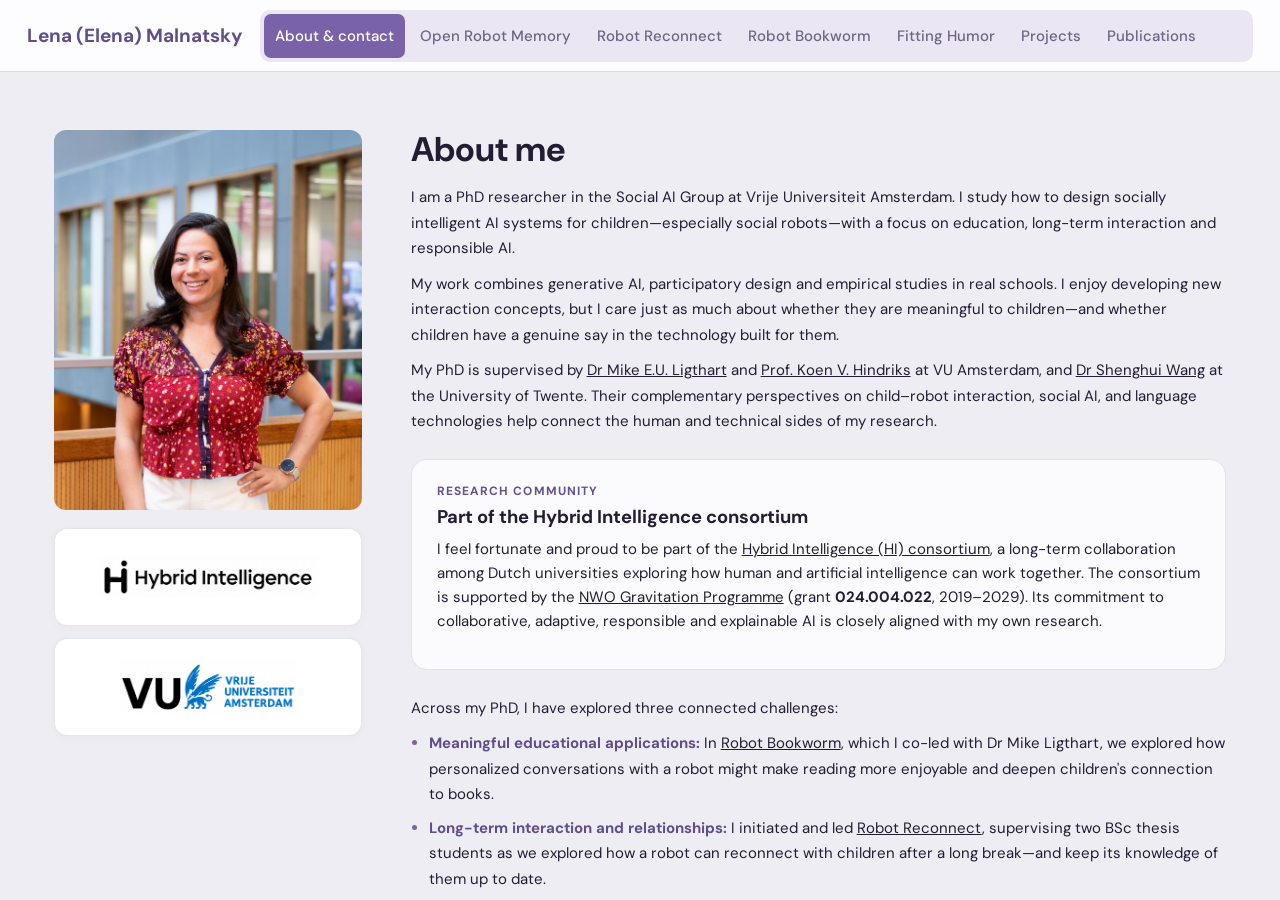
<file: index.html>
<!doctype html>
<html lang="en">
<head>
  <meta charset="utf-8">
  <meta name="viewport" content="width=device-width, initial-scale=1">
  <title>Lena (Elena) Malnatsky</title>
  <meta name="description" content="Elena Malnatsky, PhD candidate at Vrije Universiteit Amsterdam, researching memory in child-robot interaction.">
  <link rel="preconnect" href="https://fonts.googleapis.com">
  <link rel="preconnect" href="https://fonts.gstatic.com" crossorigin>
  <link href="https://fonts.googleapis.com/css2?family=DM+Sans:opsz,wght@9..40,400;9..40,500;9..40,700&display=swap" rel="stylesheet">
  <link rel="stylesheet" href="styles.css">
  <!-- Open Robot Memory: top-of-page image layout (scoped to this page). -->
  <style>
    #research .research {
      display: flex !important;
      flex-direction: column !important;
      align-items: stretch !important;
      width: min(100%, 1120px);
      max-width: 1120px;
      margin: 0 auto;
      gap: 24px;
    }
    #research .orm-introduction {
      width: min(100%, 850px);
    }
    /* Dated project update: visible at the very top of Open Robot Memory. */
    #research .orm-update {
      max-width: 850px;
      padding: 17px 21px;
      border-radius: 12px;
      border-left: 4px solid #5875c6;
      background: #eef3fb;
      color: #292b40;
      box-sizing: border-box;
    }
    #research .orm-update p { margin: 0; line-height: 1.55; }
    #research .orm-update__date {
      display: block;
      margin-bottom: 7px;
      color: #415b99;
      font-size: .8rem;
      font-weight: 700;
      letter-spacing: .02em;
    }
    #research .orm-introduction h2 { margin-bottom: 6px; }
    #research .orm-introduction p:last-child { margin-bottom: 0; }

    #research .orm-team-photo,
    #research .orm-photo-card {
      margin: 0;
      overflow: hidden;
      border-radius: 14px;
      border: 1px solid rgba(48, 43, 86, .10);
      background: rgba(255, 255, 255, .75);
    }
    #research .orm-team-photo[hidden] { display: none !important; }
    #research .orm-team-photo img {
      display: block;
      width: 100%;
      height: clamp(220px, 28vw, 360px);
      object-fit: cover;
      object-position: center;
    }
    #research .orm-team-photo figcaption,
    #research .orm-photo-card figcaption {
      font-size: .86rem;
      color: #56536c;
      padding: 12px 14px;
      line-height: 1.4;
    }
    #research .orm-team-photo figcaption {
      font-weight: 600;
    }
    /* Main team image on the left; three study images in a compact mosaic. */
    #research .orm-featured-gallery {
      display: grid;
      grid-template-columns: minmax(0, 1.3fr) minmax(0, 1fr);
      gap: 16px;
      width: 100%;
      align-items: stretch;
    }
    #research .orm-photo-card {
      display: flex;
      flex-direction: column;
      min-width: 0;
    }
    #research .orm-photo-card img {
      display: block;
      width: 100%;
      min-height: 0;
      object-fit: cover;
      object-position: center;
    }
    /* Keep the full team visible, including the tablet in the foreground. */
    #research .orm-photo-card--hero img {
      aspect-ratio: 4 / 3;
      object-fit: contain;
      background: #e7e3dc;
    }
    #research .orm-gallery-side {
      display: grid;
      grid-template-columns: repeat(2, minmax(0, 1fr));
      grid-template-rows: minmax(0, 1fr) minmax(0, 1fr);
      gap: 16px;
      min-width: 0;
      min-height: 0;
    }
    #research .orm-gallery-side .orm-photo-card:first-child {
      grid-column: 1 / -1;
    }
    #research .orm-gallery-side .orm-photo-card img {
      flex: 1 1 0;
      height: 0;
    }
    #research .orm-photo-card figcaption {
      flex: 0 0 auto;
    }
    #research .orm-more-photos {
      margin: 0;
      width: 100%;
    }
    #research .orm-more-photos summary {
      display: inline-flex;
      align-items: center;
      flex-wrap: wrap;
      gap: 12px;
      cursor: pointer;
      color: #3f66d7;
      font-size: .92rem;
      font-weight: 700;
      padding: 9px 0;
    }
    #research .orm-more-photos summary:hover { text-decoration: underline; }
    #research .orm-photo-count {
      font-size: .76rem;
      font-weight: 500;
      color: #67647b;
    }
    #research .orm-more-photos .gallery {
      display: block !important;
      position: static !important;
      width: min(100%, 780px);
      max-width: 100%;
      margin: 18px 0 0;
      align-self: flex-start;
      transform: none !important;
    }
    #research .orm-more-photos .gallery__main img {
      display: block;
      width: 100%;
      max-height: 470px;
      object-fit: contain;
    }
    #research .research__text {
      width: min(100%, 840px);
      max-width: 840px !important;
      align-self: flex-start !important;
      margin-top: 8px;
    }
    #research .research__text h3 { margin-top: 1.65em; }
    #research .credit {
      position: static !important;
      width: min(100%, 950px);
      max-width: 950px !important;
      align-self: flex-start !important;
    }
    @media (max-width: 760px) {
      #research .research { gap: 18px; }
      #research .orm-featured-gallery { grid-template-columns: 1fr; gap: 12px; }
      #research .orm-gallery-side { grid-template-columns: repeat(3, minmax(0, 1fr)); grid-template-rows: auto; gap: 10px; }
      #research .orm-gallery-side .orm-photo-card:first-child { grid-column: auto; }
      #research .orm-gallery-side .orm-photo-card img { height: auto; flex: none; aspect-ratio: 4 / 3; }
      #research .orm-gallery-side .orm-photo-card figcaption { padding: 8px; font-size: .74rem; }
      #research .orm-team-photo img { height: 230px; }
    }

    /* Robot Reconnect: two photos, no additional gallery. */
    #reconnect .reconnect-page {
      display: flex; flex-direction: column; gap: 24px;
      max-width: 1120px; margin: 0 auto;
    }
    #reconnect .reconnect-intro, #reconnect .reconnect-story {
      width: min(100%, 850px);
    }
    #reconnect .reconnect-intro h2 { margin-bottom: 8px; }
    #reconnect .reconnect-photo-grid {
      display: grid;
      grid-template-columns: repeat(2, minmax(0, 1fr));
      gap: 18px;
      align-items: stretch;
    }
    #reconnect .reconnect-photo {
      margin: 0;
      min-width: 0;
      overflow: hidden;
      border-radius: 15px;
      border: 1px solid rgba(48,43,86,.12);
      background: rgba(255,255,255,.86);
    }
    #reconnect .reconnect-photo__frame {
      display: flex;
      align-items: center;
      justify-content: center;
      aspect-ratio: 4 / 3;
      background: #eaeaf1;
      overflow: hidden;
    }
    #reconnect .reconnect-photo__frame img {
      width: 100%; height: 100%;
      display: block; object-fit: cover;
    }
    /* The study banner is much wider than the team portrait. Keep the full
       graphic visible, including its title and the letter/chat examples. */
    #reconnect .reconnect-photo--study .reconnect-photo__frame {
      background: #fff;
    }
    #reconnect .reconnect-photo--study .reconnect-photo__frame img {
      object-fit: contain !important;
      object-position: center center;
      max-width: 100%;
      max-height: 100%;
    }
    #reconnect .reconnect-photo__frame img[hidden] { display: none; }
    #reconnect .reconnect-photo__placeholder {
      padding: 20px;
      color: #77738c;
      text-align: center;
      font-size: .9rem;
    }
    #reconnect .reconnect-photo figcaption {
      padding: 11px 14px;
      font-size: .87rem;
      line-height: 1.45;
      color: #59556e;
    }
    #reconnect .reconnect-credits { max-width: 100%; width: 100%; }
    @media (max-width: 760px) {
      #reconnect .reconnect-photo-grid { grid-template-columns: 1fr; }
    }
    /* Make URLs such as #open_memory and #reconnect open their proper page. */
    body[data-selected-tab] main > section.page { display: none !important; }
    body[data-selected-tab="about"] main > #about,
    body[data-selected-tab="research"] main > #research,
    body[data-selected-tab="reconnect"] main > #reconnect,
    body[data-selected-tab="bookworm"] main > #bookworm,
    body[data-selected-tab="humor"] main > #humor,
    body[data-selected-tab="projects"] main > #projects,
    body[data-selected-tab="publications"] main > #publications {
      display: block !important; opacity: 1 !important;
      visibility: visible !important; pointer-events: auto !important;
      transform: none !important;
    }

    /* Separate project pages: Bookworm and Humor */
    #bookworm .feature-page, #humor .feature-page {
      display: flex; flex-direction: column; gap: 24px;
      max-width: 1120px; width: 100%; margin: 0 auto;
    }
    #bookworm .feature-intro, #humor .feature-intro,
    #bookworm .feature-story, #humor .feature-story {
      width: min(100%, 850px);
    }
    #bookworm .feature-intro h2, #humor .feature-intro h2 { margin-bottom: 8px; }
    #bookworm .feature-hero, #humor .feature-hero {
      margin: 0; padding: 16px; border-radius: 16px;
      background: rgba(255,255,255,.88); border: 1px solid rgba(48,43,86,.12);
      max-width: 940px; width: 100%; box-sizing: border-box;
    }
    #bookworm .feature-hero img, #humor .feature-hero img {
      display: block; width: 100%; height: auto;
      max-height: 580px; object-fit: contain;
      border-radius: 10px;
    }
    #bookworm .feature-hero figcaption, #humor .feature-hero figcaption {
      padding: 12px 2px 0; font-size: .88rem; color: #57536a;
    }
    #bookworm .feature-meta, #humor .feature-meta {
      display: flex; flex-wrap: wrap; gap: 10px; align-items: center;
    }
    #bookworm .feature-meta span, #humor .feature-meta span {
      display: inline-block; padding: 7px 12px; font-size: .82rem;
      border-radius: 999px; color: #39457f;
      background: rgba(72,104,205,.09);
    }
    #bookworm .feature-actions, #humor .feature-actions {
      display: flex; flex-wrap: wrap; gap: 12px;
    }
    /* Navigation fix: keep the entire area of every tab clickable.
       The old horizontally scrolling .tabs container clipped the hit area. */
    header.top {
      position: sticky !important;
      top: 0;
      z-index: 10000 !important;
      isolation: isolate;
      display: flex !important;
      flex-wrap: wrap !important;
      align-items: center !important;
      gap: 10px 16px;
      overflow: visible !important;
    }
    header.top > .name {
      position: relative;
      z-index: 1;
      flex: 0 0 auto;
    }
    header.top > nav.tabs {
      display: flex !important;
      flex: 1 1 650px;
      flex-wrap: wrap !important;
      align-items: center !important;
      justify-content: flex-start;
      gap: 6px;
      max-width: 100%;
      min-height: 44px;
      overflow: visible !important;
      position: relative;
      z-index: 2;
    }
    header.top > nav.tabs > button.tab {
      position: relative;
      z-index: 3;
      display: inline-flex !important;
      align-items: center;
      justify-content: center;
      flex: 0 0 auto;
      min-height: 44px;
      padding: 10px 13px;
      box-sizing: border-box;
      white-space: nowrap;
      cursor: pointer;
      pointer-events: auto !important;
    }
    @media (max-width: 840px) {
      header.top > nav.tabs {
        flex: 1 1 100%;
        justify-content: flex-start;
      }
    }

    /* Show the entire humor infographic in its carousel thumbnail. */
    #projects .project[data-project="humor"] .pic img {
      object-fit: contain !important;
      object-position: center !important;
      background: #eaf3fb;
    }

    /* Prevent project thumbnails from being cut off or overflowing. */
    #projects .project,
    #projects .project > .pic,
    #projects .project > div {
      min-width: 0;
    }
    #projects .project > .pic {
      box-sizing: border-box;
      overflow: hidden;
      display: flex;
      align-items: center;
      justify-content: center;
    }
    #projects .project > .pic > img {
      display: block;
      flex: 0 1 auto;
      width: 100% !important;
      height: 100% !important;
      max-width: 100% !important;
      max-height: 100% !important;
      object-fit: contain !important;
      object-position: center center !important;
    }
    /* Bookworm group photo is a supporting visual, not the main page content. */
    #bookworm .feature-page > .feature-hero {
      width: min(100%, 440px) !important;
      max-width: 440px !important;
      margin: 0 auto !important;
      padding: 10px;
      align-self: center;
    }
    #bookworm .feature-page > .feature-hero > img {
      max-height: 310px !important;
    }
    /* Bookworm: two compact photos side by side, both shown without cropping. */
    #bookworm .bookworm-photo-grid {
      display: grid;
      grid-template-columns: minmax(0, 1.2fr) minmax(0, .8fr);
      gap: 16px;
      width: min(100%, 860px);
      align-items: stretch;
      margin: 0;
    }
    #bookworm .bookworm-photo-grid > .feature-hero {
      min-width: 0;
      width: 100% !important;
      max-width: none !important;
      margin: 0 !important;
      padding: 12px;
      display: flex;
      flex-direction: column;
      align-items: center;
    }
    #bookworm .bookworm-photo-grid > .feature-hero > img {
      width: 100% !important;
      height: 330px !important;
      max-height: 330px !important;
      object-fit: contain !important;
      object-position: center;
    }
    #bookworm .bookworm-photo-grid .feature-hero figcaption {
      width: 100%;
      box-sizing: border-box;
    }
    @media (max-width: 650px) {
      #bookworm .bookworm-photo-grid {
        grid-template-columns: 1fr;
        max-width: 500px;
      }
      #bookworm .bookworm-photo-grid > .feature-hero > img {
        height: 300px !important;
        max-height: 300px !important;
      }
    }

    /* Also constrain images on the individual Bookworm/Humor pages. */
    #bookworm .feature-hero,
    #humor .feature-hero {
      min-width: 0;
      overflow: hidden;
    }
    #bookworm .feature-hero > img,
    #humor .feature-hero > img {
      display: block;
      width: 100% !important;
      max-width: 100% !important;
      height: auto !important;
      object-fit: contain !important;
    }

    /* About page: research affiliations and institutional logos */
    #about .affiliation {
      margin: 24px 0 26px;
      padding: 22px;
      border: 1px solid rgba(67, 84, 145, .14);
      border-radius: 16px;
      background: rgba(255, 255, 255, .72);
      box-sizing: border-box;
    }
    #about .affiliation__eyebrow {
      margin: 0 0 6px;
      color: #65518f;
      font-size: .75rem;
      letter-spacing: .09em;
      font-weight: 700;
      text-transform: uppercase;
    }
    #about .affiliation h3 { margin: 0 0 9px; font-size: 1.15rem; }
    #about .affiliation__text > p:last-child { margin-bottom: 14px; }
    /* Affiliation logos live under the portrait, not in the research text. */
    #about .about-left {
      display: flex;
      flex-direction: column;
      gap: 16px;
      min-width: 0;
      width: 100%;
      align-self: start;
    }
    #about .about-left > .pic {
      display: block;
      width: 100%;
      margin: 0;
      box-sizing: border-box;
      overflow: hidden;
    }
    #about .about-left > .pic img {
      display: block;
      width: 100%;
      height: 100%;
      object-fit: cover;
    }
    #about .about-logo-panel {
      display: flex;
      flex-direction: column;
      gap: 10px;
      padding: 16px;
      background: rgba(255,255,255,.75);
      border: 1px solid rgba(67,84,145,.13);
      border-radius: 16px;
      box-sizing: border-box;
      min-width: 0;
    }
    #about .about-logo-panel__label {
      font-size: .74rem;
      letter-spacing: .07em;
      text-transform: uppercase;
      font-weight: 700;
      color: #66578a;
      margin: 0 0 2px;
    }
    #about .about-logo-stack {
      display: flex;
      flex-direction: column;
      gap: 10px;
      min-width: 0;
    }
    #about .about-logo {
      display: flex;
      justify-content: center;
      align-items: center;
      flex-direction: column;
      gap: 7px;
      background: #fff;
      border: 1px solid rgba(67,84,145,.11);
      border-radius: 11px;
      padding: 12px 14px;
      text-decoration: none;
      box-sizing: border-box;
      min-width: 0;
    }
    #about .about-logo:hover { border-color: #7a66aa; }
    #about .about-logo img {
      display: block;
      width: 100%;
      max-width: 300px;
      height: auto;
      max-height: 68px;
      object-fit: contain;
    }
    #about .about-logo span {
      color: #68647a;
      font-size: .73rem;
      line-height: 1.25;
      text-align: center;
    }
    @media (max-width: 520px) {
      #about .affiliation { padding: 16px; }
      #about .about-logo-panel { padding: 12px; }
    }

    /* Visual polish — November 2026: balanced desktop layout and readable project navigation */
    header.top {
      padding: 10px clamp(16px, 2.1vw, 34px) !important;
      column-gap: clamp(12px, 1.4vw, 24px) !important;
      box-sizing: border-box;
      width: 100%;
    }
    header.top > .name { white-space: nowrap; margin: 0 !important; }
    header.top > nav.tabs {
      justify-content: flex-start !important;
      flex: 1 1 auto !important;
      min-width: 0;
      gap: 4px !important;
      padding: 4px !important;
      box-sizing: border-box;
    }
    header.top > nav.tabs > button.tab { padding: 10px 11px; min-height: 44px; }

    /* Centre the actual biography in the viewport instead of leaving an empty right side. */
    #about > .two-col {
      display: grid !important;
      grid-template-columns: minmax(270px, 308px) minmax(0, 1fr) !important;
      gap: clamp(28px, 3.8vw, 58px) !important;
      width: min(calc(100% - 44px), 1190px) !important;
      max-width: 1190px !important;
      margin: 26px auto 80px !important;
      align-items: start;
      box-sizing: border-box;
    }
    #about > .two-col > .about-left { width: 100%; }
    #about > .two-col > div:last-child { min-width: 0; width: 100%; max-width: 826px; }
    #about .about-text { max-width: none !important; width: 100%; }
    #about .about-text > p, #about .about-text > ul { line-height: 1.7; }
    #about .affiliation {
      width: 100%; max-width: none;
      margin: 24px 0 26px;
      padding: 22px 25px;
      background: rgba(255,255,255,.76);
    }
    #about .about-logo-panel { padding: 13px; gap: 10px; }
    #about .about-logo-stack { gap: 8px; }
    #about .about-logo { padding: 10px 13px; gap: 2px; }
    #about .about-logo img { max-height: 62px; }
    #about .about-logo span { font-size: .72rem; }

    /* Reconnect: the wide study infographic must follow its own natural ratio.
       Don't force it into the portrait-like 4:3 photo frame. */
    /* A smaller team portrait supports the much wider research graphic. */
    #reconnect .reconnect-photo-grid {
      grid-template-columns: minmax(0,.68fr) minmax(0,1.72fr) !important;
      align-items: start !important;
      gap: 18px;
    }
    #reconnect .reconnect-photo { align-self: start; height: auto !important; }
    #reconnect .reconnect-photo--study .reconnect-photo__frame {
      display: block !important;
      aspect-ratio: auto !important;
      height: auto !important;
      min-height: 0 !important;
      overflow: hidden;
      background: transparent !important;
    }
    #reconnect .reconnect-photo--study .reconnect-photo__frame img {
      width: 100% !important;
      height: auto !important;
      max-height: none !important;
      aspect-ratio: auto !important;
      object-fit: contain !important;
      display: block;
    }

    /* Publications tell the research story through short, linked descriptions. */
    #publications .wide { max-width: 1160px; margin-left: auto; margin-right: auto; }
    #publications .pubs { padding: 0; list-style: none; }
    #publications .pubs > li {
      display: grid;
      grid-template-columns: minmax(0,1fr) auto;
      gap: 18px 24px;
      align-items: center;
      margin-bottom: 14px;
      padding: 22px 24px;
      background: rgba(255,255,255,.8);
      border: 1px solid rgba(76,67,124,.12);
      border-radius: 15px;
      box-shadow: 0 4px 14px rgba(45,39,81,.035);
    }
    #publications .pubs > li > div:first-child { min-width: 0; }
    #publications .pub-explain {
      margin: 0 0 10px;
      font-size: 1rem;
      line-height: 1.55;
      color: #413b57;
    }
    #publications .pubs .pub-title {
      margin: 0 0 6px;
      font-size: 1.03rem;
      font-weight: 700;
      line-height: 1.35;
      color: #29233e;
    }
    #publications .pubs .muted { margin: 0; font-size: .84rem; line-height: 1.45; }
    #publications .pubs .pub-btns { display: flex; flex-wrap: wrap; gap: 7px; align-items: center; }
    #publications .pub-intro { color: #625b79; margin: 0 0 24px; max-width: 750px; line-height: 1.6; }

    @media (max-width: 1170px) {
      header.top > nav.tabs { flex: 1 1 100% !important; }
      header.top { gap: 4px 10px !important; }
    }
    @media (max-width: 800px) {
      #about > .two-col {
        grid-template-columns: 1fr !important;
        width: min(calc(100% - 30px), 700px) !important;
        gap: 26px !important;
      }
      #about .about-left { max-width: 470px; }
      #about .about-logo-stack { flex-direction: row; }
      #about .about-logo { flex: 1 1 50%; }
      #reconnect .reconnect-photo-grid { grid-template-columns: 1fr !important; }
      #publications .pubs > li { grid-template-columns: 1fr; padding: 18px; }
    }
    @media (max-width: 500px) {
      #about .about-logo-stack { flex-direction: column; }
      #publications .pubs .pub-btns { justify-content: flex-start; }
      header.top > nav.tabs > button.tab { padding: 10px 9px; }
    }

    /* Affiliation logos: two equally sized, separate light cards below the portrait.
       Keep their backgrounds bright and let the original JPEGs sit on white. */
    #about .about-left > .about-logo-stack {
      display: flex;
      flex-direction: column;
      align-items: stretch;
      width: 100%;
      gap: 12px;
      margin: 2px 0 0;
      padding: 0;
      background: transparent;
      border: none;
    }
    #about .about-logo-stack > .about-logo {
      display: flex;
      align-items: center;
      justify-content: center;
      width: 100%;
      height: 98px;
      flex: 0 0 98px;
      box-sizing: border-box;
      margin: 0;
      padding: 14px 19px !important;
      border: 1px solid rgba(67, 84, 145, .15) !important;
      border-radius: 13px;
      background: #fff !important;
      box-shadow: 0 2px 8px rgba(45, 39, 81, .035);
      line-height: normal;
      transition: border-color .15s ease, box-shadow .15s ease;
    }
    #about .about-logo-stack > .about-logo img {
      display: block;
      width: 100%;
      height: 68px;
      max-width: 255px;
      max-height: 68px;
      object-fit: contain;
      object-position: center;
      mix-blend-mode: normal;
    }
    #about .about-logo-stack > .about-logo:hover,
    #about .about-logo-stack > .about-logo:focus-visible {
      border-color: rgba(111, 87, 169, .55) !important;
      box-shadow: 0 4px 12px rgba(45, 39, 81, .075);
    }
    @media (max-width: 800px) {
      #about .about-left > .about-logo-stack {
        flex-direction: row;
        gap: 12px;
      }
      #about .about-logo-stack > .about-logo {
        width: auto;
        flex: 1 1 0;
        min-width: 0;
      }
    }
    @media (max-width: 450px) {
      #about .about-left > .about-logo-stack { flex-direction: column; }
      #about .about-logo-stack > .about-logo {
        width: 100%;
        flex: 0 0 98px;
      }
    }
  </style>
</head>
<body>

  <header class="top">
    <button class="name" data-tab="about">Lena (Elena) Malnatsky</button>
    <nav class="tabs" aria-label="Sections">
      <button class="tab" data-tab="about">About &amp; contact</button>
      <button class="tab" data-tab="research">Open Robot Memory</button>
      <button class="tab" data-tab="reconnect">Robot Reconnect</button>
      <button class="tab" data-tab="bookworm">Robot Bookworm</button>
      <button class="tab" data-tab="humor">Fitting Humor</button>
      <button class="tab" data-tab="projects">Projects</button>
      <button class="tab" data-tab="publications">Publications</button>
    </nav>
  </header>

  <main>

    <!-- ABOUT -->
    <section class="page" id="about">
      <div class="two-col">
        <div class="about-left">
        <figure class="pic pic--tall" data-label="pics/web/about.jpg">
          <img src="pics/web/about.jpg" alt="Elena with a social robot" onerror="this.remove()">
        </figure>
          <div class="about-logo-stack" aria-label="Research affiliations">
            <a class="about-logo" href="https://www.hybrid-intelligence-centre.nl/" target="_blank" rel="noopener noreferrer" aria-label="Visit the Hybrid Intelligence Centre">
              <img src="pics/web/hi-logo.jpg" alt="Hybrid Intelligence Centre logo" loading="lazy">
            </a>
            <a class="about-logo" href="https://vu.nl/en" target="_blank" rel="noopener noreferrer" aria-label="Visit Vrije Universiteit Amsterdam">
              <img src="pics/web/vu-logo.jpg" alt="Vrije Universiteit Amsterdam logo" loading="lazy">
            </a>
          </div>
        </div>
        <div>
          <h2>About me</h2>
          <div class="about-text">
            <p>
              I am a PhD researcher in the Social AI Group at Vrije Universiteit Amsterdam.
              I study how to design socially intelligent AI systems for children—especially
              social robots—with a focus on education, long-term interaction and responsible AI.
            </p>
            <p>
              My work combines generative AI, participatory design and empirical studies in
              real schools. I enjoy developing new interaction concepts, but I care just as much
              about whether they are meaningful to children—and whether children have a genuine
              say in the technology built for them.
            </p>
            <p>
              My PhD is supervised by
              <a href="https://research.vu.nl/en/persons/mike-ligthart/" target="_blank" rel="noopener noreferrer">Dr Mike E.U. Ligthart</a>
              and <a href="https://research.vu.nl/en/persons/koen-hindriks/" target="_blank" rel="noopener noreferrer">Prof. Koen V. Hindriks</a>
              at VU Amsterdam, and
              <a href="https://people.utwente.nl/shenghui.wang" target="_blank" rel="noopener noreferrer">Dr Shenghui Wang</a>
              at the University of Twente. Their complementary perspectives on child–robot
              interaction, social AI, and language technologies help connect the human and
              technical sides of my research.
            </p>
            <div class="affiliation" aria-label="Research affiliations">
              <div class="affiliation__text">
                <p class="affiliation__eyebrow">Research community</p>
                <h3>Part of the Hybrid Intelligence consortium</h3>
                <p>
                  I feel fortunate and proud to be part of the
                  <a href="https://www.hybrid-intelligence-centre.nl/" target="_blank" rel="noopener noreferrer">Hybrid Intelligence (HI) consortium</a>,
                  a long-term collaboration among Dutch universities exploring
                  how human and artificial intelligence can work together.
                  The consortium is supported by the
                  <a href="https://vu.nl/en/research/gravitation-project-hybrid-intelligence" target="_blank" rel="noopener noreferrer">NWO Gravitation Programme</a>
                  (grant <strong>024.004.022</strong>, 2019–2029).
                  Its commitment to collaborative, adaptive, responsible and
                  explainable AI is closely aligned with my own research.
                </p>
              </div>

            </div>
            <p>Across my PhD, I have explored three connected challenges:</p>
            <ul class="about-list">
              <li>
                <b>Meaningful educational applications:</b> In <a href="#bookworm">Robot Bookworm</a>,
                which I co-led with Dr Mike Ligthart, we explored how personalized conversations
                with a robot might make reading more enjoyable and deepen children's connection to books.
              </li>
              <li>
                <b>Long-term interaction and relationships:</b> I initiated and led
                <a href="#reconnect">Robot Reconnect</a>, supervising two BSc thesis students
                as we explored how a robot can reconnect with children after a long break—and
                keep its knowledge of them up to date.
              </li>
              <li>
                <b>Responsible and child-centred AI:</b> In <a href="#open_memory">Open Robot Memory</a>,
                a project I initiated and led, we designed ways for children to inspect, question
                and change what a robot remembers about them.
              </li>
            </ul>
            <p>
              These projects share a common ambition: to move beyond AI systems that merely
              adapt to children, towards systems children can understand, challenge and actively shape.
            </p>
          </div>
          <div class="about-contact">
            <p class="about-contact__label">Contact</p>
            <div class="about-contact__row">
              <span class="about-contact__type">Work</span>
              <a class="about-contact__email" href="mailto:e.malnatsky@vu.nl">e.malnatsky@vu.nl</a>
              <button class="btn btn--light btn--sm copy-email" data-email="e.malnatsky@vu.nl">Copy</button>
            </div>
            <div class="about-contact__row">
              <span class="about-contact__type">Personal</span>
              <a class="about-contact__email" href="mailto:l.malnatsky@gmail.com">l.malnatsky@gmail.com</a>
              <button class="btn btn--light btn--sm copy-email" data-email="l.malnatsky@gmail.com">Copy</button>
            </div>
            <ul class="about-contact__links">
              <li><a href="https://research.vu.nl/en/persons/elena-malnatsky/" target="_blank" rel="noopener">VU research profile</a></li>
              <li><a href="https://orcid.org/0009-0008-4822-2944" target="_blank" rel="noopener">ORCID</a></li>
              <li><a href="https://www.linkedin.com/search/results/people/?keywords=Lena%20(Elena)%20Malnatsky" target="_blank" rel="noopener">LinkedIn</a></li>
            </ul>
          </div>
        </div>
      </div>
    </section>

    <!-- CURRENT RESEARCH -->
    <section class="page" id="research">
      <div class="research">

        <!-- Temporarily hidden at Julianna's request; uncomment to restore.
        <aside class="orm-update" aria-label="Project news, 20 November 2026">
          <span class="orm-update__date">UPDATE · 20 NOVEMBER 2026</span>
          <p>We are very proud that <strong>Julianna Cisewska has won the Faculty Master’s Thesis Award at Vrije Universiteit Amsterdam</strong> for her MSc thesis developed as part of <em>Open Robot Memory</em>. Congratulations, Julianna - a wonderful recognition of your excellent work and contribution to the project!</p>
        </aside>
        -->

        <!-- Introduction, before the photography -->
        <div class="orm-introduction">
<h2>Open Robot Memory <span class="h2-sub">formerly Open-Minded Robots</span></h2>
<p><em>Giving children insight into and influence over what social robots remember about them.</em></p>
<p>
            Social robots that personalize their conversations remember information about the
            children they interact with. But children rarely get to see what these robots
            remember, let alone correct it.
          </p>
<p>
            Drawing on my experiences from previous studies with children in schools, I began
            to question this one-sided approach to personalization.
            <strong>Could we design child-facing AI systems that are more transparent and give
            children meaningful influence over what these systems remember about them?</strong>
</p>
          <p>This question became the starting point for <em>Open Robot Memory</em>.</p>
        </div>

        <!-- Four photos visible immediately: large team portrait + three smaller highlights. -->
        <div class="orm-featured-gallery" aria-label="Project highlights">
          <figure class="orm-photo-card orm-photo-card--hero">
            <img src="pics/web/OpenMemoryTeam.png" alt="The Open Robot Memory team with Leo and the Memory Book" loading="eager">
            <figcaption>The Open Robot Memory team</figcaption>
          </figure>
          <div class="orm-gallery-side">
            <figure class="orm-photo-card">
              <img src="pics/web/study-girl.jpg" alt="A child speaking with Leo during the robot memory study" loading="eager">
              <figcaption>One-on-one conversations with Leo</figcaption>
            </figure>
            <figure class="orm-photo-card">
              <img src="pics/web/study-tablet.jpg" alt="A child using the Memory Book tablet alongside Leo" loading="eager">
              <figcaption>Checking memories in the Memory Book</figcaption>
            </figure>
            <figure class="orm-photo-card">
              <img src="pics/web/codesign-session.jpg" alt="Children exploring robot memory in a co-design activity" loading="eager">
              <figcaption>Designing together with children</figcaption>
            </figure>
          </div>
        </div>

        <!-- The rest stay collapsed until a visitor chooses to browse. -->
        <details class="orm-more-photos">
          <summary>Explore the full photo gallery <span class="orm-photo-count">7 photos</span></summary>
<div class="gallery">
<figure class="gallery__main">
<img alt="The Open Robot Memory team with Leo and the Memory Book" id="gallery-img" src="pics/web/OpenMemoryTeam.png"/>
</figure>
<div class="gallery__bar">
<button aria-label="Previous photo" class="btn btn--light btn--sm" id="gallery-prev">←</button>
<p class="gallery__caption" id="gallery-caption"></p>
<button aria-label="Next photo" class="btn btn--light btn--sm" id="gallery-next">→</button>
</div>
<div class="gallery__thumbs">
<button class="thumb is-on" data-caption="The Open Robot Memory team with Leo and the Memory Book" data-src="pics/web/OpenMemoryTeam.png"><img alt="Open Robot Memory team photo" src="pics/web/OpenMemoryTeam.png"/></button>
<button class="thumb" data-caption="A child talking with the robot during the study" data-src="pics/web/study-girl.jpg"><img alt="Child talking with the robot" src="pics/web/study-girl.jpg"/></button>
<button class="thumb" data-caption="Looking through the Memory Book on a tablet next to the robot" data-src="pics/web/study-tablet.jpg"><img alt="Child using the Memory Book tablet" src="pics/web/study-tablet.jpg"/></button>
<button class="thumb" data-caption="Co-design session: children drawing what the robot's memory could look like" data-src="pics/web/codesign-session.jpg"><img alt="Children in a co-design session" src="pics/web/codesign-session.jpg"/></button>
<button class="thumb" data-caption="The co-designed Memory Book" data-src="pics/web/memorybook-cover.jpg"><img alt="Memory Book cover" src="pics/web/memorybook-cover.jpg"/></button>
<button class="thumb" data-caption="Memory Book chapters: hobbies, sport, music, books, friends, animals, food, school and dreams" data-src="pics/web/memorybook-chapters.jpg"><img alt="Memory Book table of contents" src="pics/web/memorybook-chapters.jpg"/></button>
<button class="thumb" data-caption="A chapter showing what the robot remembers about a child" data-src="pics/web/memorybook-page.jpg"><img alt="Memory Book chapter page" src="pics/web/memorybook-page.jpg"/></button>
</div>
</div>
        </details>

        <!-- Research story -->
        <div class="research__text">

<h3>From research idea to working system</h3>
<p>
            Over the past year, together with a wonderful team of BSc and MSc thesis students,
            we developed and evaluated this idea in Dutch primary schools. These schools have
            been valued research partners for several years, welcoming me back for new studies
            with our social robot, Leo. Some participating children had interacted with Leo
            before, while others were meeting him for the first time.
          </p>
<p>
            Bringing this system to life was a real team effort. Following a
            <strong>child-centred, participatory design approach</strong>, we began by exploring
            children's understanding of what it means for a robot to remember things about them.
            Through co-design activities, children shared how they imagined a robot's memory,
            what they thought it should remember, and how they would like to interact with it.
          </p>
<p>
            We translated these ideas into a system that allowed children to inspect,
            question, and correct the robot's memory through natural conversation, using
            their own words.
          </p>
<h3>Putting the design to the test</h3>
<p>
            We evaluated our design in a study with <strong>71 children aged 10–12 from three
            classes at two Dutch primary schools</strong>. During one-on-one conversations with
            Leo about school life, personal interests, and future aspirations, children could
            ask what the robot remembered about them and correct that information in their own words.
          </p>
<p>
            Some children also had access to the <strong>Memory Book</strong>, a tablet-based
            interface implemented by Julianna, allowing them to inspect the robot's memory
            and check whether their corrections had been registered.
          </p>
<p>
            To explore how children respond when a robot gets something wrong, we deliberately
            introduced a few wrong claims into the conversations. We investigated when and how
            children challenged these mistakes, whether the robot successfully incorporated
            their corrections, and how making its memory visible influenced children's
            understanding and sense of agency.
          </p>
<p>
            Along the way, we also discovered that broccoli wasn't anyone's favourite food,
            and becoming a school principal wasn't a particularly popular career ambition either. :)
          </p>
<div class="card">
<p class="small-title">What we investigated</p>
<ul class="list">
<li>How do children understand what a robot remembers about them?</li>
<li>How do they respond when the robot gets something wrong?</li>
<li>When children try to correct its memory, does the robot successfully register those corrections?</li>
<li>How does making robot memory visible influence children's understanding and sense of agency?</li>
</ul>
</div>
<h3>Looking ahead</h3>
<p>
            Ultimately, this project explores how we can move beyond AI systems that simply
            remember information about children, towards <strong>systems whose memories children
            can understand, question, and actively shape</strong>.
          </p>
<p>
            I am very proud of Julianna, Eunike, Sherissa, and Sander, each of whom developed
            an excellent thesis as part of this project. I am also very proud that
            <em>Open Robot Memory</em> is my first largely independent scientific initiative
            and research project. We are currently working on publishing the results of our research.
          </p>
        </div>

        <!-- Research team and attribution -->
<div class="credit">
<h3>Project team and contributions</h3>
<p>
            This project was a collaborative effort. The whole team helped conduct the co-design
            activities and evaluation studies, participated in developing and testing the system,
            and carried out their own analyses.
          </p>
<ul class="team">
<li>
<b>Lena (Elena) Malnatsky</b>
<span class="team__prog">(Project initiator and scientific lead)</span>:
              Conceived and led the project, developed its scientific vision and research
              questions, designed the co-design activities and experimental study, developed
              the overall system and interaction concepts, coordinated school partnerships
              and research activities, and supervised the student researchers.
            </li>
<li>
<b>Julianna Cisewska</b>
<span class="team__prog">(MSc student researcher)</span>:
              Developed and implemented the Memory Book tablet interface, using co-design
              insights. Contributed to conducting and analysing the co-design activities,
              integrated the interface with the robot's memory system, took a leading role
              in implementing the robot interactions, and supported the wider team with
              coordination and practical tasks throughout the project.
            </li>
<li>
<b>Eunike Kristiani</b>
<span class="team__prog">(MSc student researcher)</span>:
              Designed and implemented the memory ontology, knowledge graph, database backend,
              and APIs supporting the robot's memory system, and contributed to preparing the
              personalized data used during interactions.
            </li>
<li>
<b>Sander Bindels</b>
<span class="team__prog">(Student researcher)</span>:
              Contributed to the development and implementation of the robot's conversational
              interactions, system integration, testing, and execution of the user study.
            </li>
<li>
<b>Sherissa Geldof</b>
<span class="team__prog">(BSc student researcher)</span>:
              Contributed to the co-design activities, interaction development and testing,
              study execution, child interviews, data annotation, and analysis of children's
              experiences and agency over robot memory.
            </li>
</ul>
<p class="small-title">My thesis advisors</p>
<p>
            Dr Mike E.U. Ligthart, Prof. Koen Hindriks, and Dr Shenghui Wang provided
            scientific advice, feedback, and support throughout the research.
          </p>
</div>

      </div>
    </section>


    <!-- ROBOT RECONNECT: a directly shareable project page -->
    <section class="page" id="reconnect">
      <div class="reconnect-page">
        <div class="reconnect-intro">
          <h2>Robot Reconnect <span class="h2-sub">Keeping child–robot relationships alive over time</span></h2>
          <p><em>How can a social robot reconnect with children after a long break — without the physical robot being there?</em></p>
          <p>
            A personalized robot may remember a child from one interaction to the next, but
            what happens when a year passes? Children's interests change, some things are
            forgotten, and the relationship itself may need renewing. Following our
            <em>Robot Bookworm</em> study, I wanted to explore how we could sustain both
            the social connection and the robot's knowledge of the child over time.
          </p>
          <p>
            Together with a team of BSc students, we designed a practical way for children
            to reconnect with Leo <strong>without bringing the physical robot back into the classroom</strong>.
          </p>
        </div>

        <!-- Add these two photos to pics/web/ when ready. -->
        <div class="reconnect-photo-grid" aria-label="Robot Reconnect photos">
          <figure class="reconnect-photo">
            <div class="reconnect-photo__frame">
              <img src="pics/web/reconnect-team.jpg"
                   alt="The Robot Reconnect project team"
                   loading="eager"
                   onerror="this.hidden=true;this.nextElementSibling.hidden=false">
              <span class="reconnect-photo__placeholder" hidden>Team photo — reconnect-team.jpg</span>
            </div>
            <figcaption>Our Robot Reconnect research team</figcaption>
          </figure>
          <figure class="reconnect-photo reconnect-photo--study">
            <div class="reconnect-photo__frame">
              <img src="pics/web/reconnect-study.jpg"
                   alt="Robot Reconnect study: reconnecting with Leo through personalized letters and web chat"
                   loading="eager"
                   onerror="this.hidden=true;this.nextElementSibling.hidden=false">
              <span class="reconnect-photo__placeholder" hidden>Study image — reconnect-study.jpg</span>
            </div>
            <figcaption>Reconnecting with Leo through a personalized letter and web chat</figcaption>
          </figure>
        </div>

        <div class="reconnect-story">
          <h3>A year later, Leo says hello again</h3>
          <p>
            <strong>51 children</strong> who had previously met Leo in the Robot Bookworm study
            took part in this follow-up. Each child experienced two personalized forms of
            reconnection: a paper letter written in Leo's voice and a web-based chat with him.
            Both drew on what Leo had learned about the child's interests and preferences
            during the earlier study.
          </p>
          <p>
            The interactions were designed to make children feel remembered while also
            giving them opportunities to correct outdated details, share new information,
            and refresh the robot's memory. We investigated children's sense of connection,
            their experiences with the two modalities, and how well the reconnection helped
            recover or update personal information.
          </p>
        </div>

        <div class="reconnect-story">
          <h3>From reconnecting to open memory</h3>
          <p>
            Beyond exploring how to reconnect with a familiar robot, the study revealed the
            importance of keeping a robot's knowledge up to date and allowing children to
            influence what it remembers. These questions helped motivate the next step in
            my research: <a href="#open_memory">Open Robot Memory</a>.
          </p>
          <p>
            The study also supported two excellent BSc thesis projects. We are working on
            sharing the research through a scientific publication.
          </p>
        </div>

        <div class="credit reconnect-credits">
          <h3>Project team and contributions</h3>
          <ul class="team">
            <li><b>Lena (Elena) Malnatsky</b>
                <span class="team__prog">(Research lead and student supervisor)</span>:
                Led the Robot Reconnect research, designed the study and its personalized
                reconnection approach, and supervised the student projects.</li>
            <li><b>Maria Sandu</b>
                <span class="team__prog">(BSc student researcher)</span>:
                Developed and evaluated a personalized web-based chat with Leo.</li>
            <li><b>Alexandra Gheorghe</b>
                <span class="team__prog">(BSc student researcher)</span>:
                Designed and evaluated a knowledge-graph-based user model for long-term
                personalized interactions.</li>
          </ul>
        </div>
      </div>
    </section>


    <!-- ROBOT BOOKWORM: a directly shareable project page -->
    <section class="page" id="bookworm">
      <div class="feature-page">
        <div class="feature-intro">
          <h2>The Robot Bookworm <span class="h2-sub">Personalized reading support</span></h2>
          <p><em>What if a robot could be a reading companion rather than another teacher?</em></p>
          <p>
            Just before I began my PhD, my supervisor, Dr Mike E.U. Ligthart,
            invited me to join <em>Robot Bookworm</em>. Its original research team
            had come together through an interdisciplinary pilot supported by the
            <a href="https://networkinstitute.org/projects/the-robot-bookworm-stimulating-childrens-reading-motivation-and-comprehension/" target="_blank" rel="noopener noreferrer">VU Network Institute's Academy Assistants programme</a>.
            Mike's idea was to support children's reading motivation through
            personalized, relatable conversations about books with a social robot.
            I gladly joined: the prospect of a robot that could be a curious
            reading companion, rather than deliver another lesson, was exactly
            the kind of research I wanted to pursue.
          </p>
          <p>
            I was fortunate that Mike gave me considerable scientific freedom to
            help shape the project. The primary schools where I had conducted
            my MSc thesis research also warmly welcomed us back to carry out
            the study. Mike and I co-led <em>Robot Bookworm</em> with an enthusiastic
            student team: Adriana Cabrera and Sobhaan Ul Husan, together with
            Kuhu Sinha, Sofie Veld, Rafaella van Nee, and Daniël Wijnhorst.
            Much of this work grew out of BSc and MSc student projects.
          </p>
        </div>

        <div class="bookworm-photo-grid" aria-label="Robot Bookworm study photos">
          <figure class="feature-hero">
            <img src="pics/web/bookworm.jpg" alt="The Robot Bookworm project with Leo" loading="eager">
            <figcaption>Robot Bookworm: personalized reading conversations with Leo</figcaption>
          </figure>
          <figure class="feature-hero">
            <img src="pics/web/bookworm2.jpg" alt="Two children holding Leo in their classroom during Robot Bookworm" loading="eager">
            <figcaption>Leo with young readers during Robot Bookworm</figcaption>
          </figure>
        </div>

        <div class="feature-meta" aria-label="Project overview">
          <span>Dialogic learning</span>
          <span>Personalized reading</span>
          <span>Human-reviewed generative AI</span>
          <span>Three Bookworm publications · 2026</span>
        </div>

        <div class="feature-story">
          <h3>Making reading personal</h3>
          <p>
            We built an experience around more than simply asking a child
            questions about a book. Leo got to know each child's interests and
            reading preferences, helped them find a personally fitting book,
            and returned to discuss its characters, events, and connections
            to the child's own life. The sessions also included reading tips,
            encouragement, humor, and a personalized bookmark with a
            reading plan that the child helped create.
          </p>
          <p>
            A central idea emerging from the project was <strong>dialogic learning
            in child–robot interaction</strong>: the robot should invite children to
            explain, interpret, make connections, and express their own views,
            rather than test them with questions that have only one correct
            answer. We developed this idea in our
            <a href="https://doi.org/10.1609/aaaiss.v5i1.35622" target="_blank" rel="noopener noreferrer">AAAI Spring Symposium 2025 paper on dialogic learning</a>.
          </p>

          <h3>Combining the creativity of AI with human oversight</h3>
          <p>
            To make book-specific conversations feasible at scale, we developed
            a <strong>hybrid human–AI content generation framework</strong>.
            Rather than letting a language model improvise unrestricted
            conversations with children, we used it selectively to generate
            personalized dialogue content <em>offline</em>. Automatic checks and
            human moderation filtered and refined the content before it could
            be used by Leo within structured, pedagogically motivated
            interactions. The approach is described in both our
            <a href="https://doi.org/10.1609/aaaiss.v5i1.35622" target="_blank" rel="noopener noreferrer">initial hybrid-dialogue paper (AAAI 2025)</a>
            and our more detailed
            <a href="https://doi.org/10.1007/978-3-032-29760-0_25" target="_blank" rel="noopener noreferrer">framework paper (AIED 2026)</a>.
          </p>

          <h3>What did we find?</h3>
          <p>
            Together, we designed and ran a four-session study with
            <strong>101 children aged 8–11 across two primary schools</strong>.
            Compared with book-neutral conversations, personalized book
            discussions increased children's <strong>reading enjoyment</strong>
            and their <strong>sense of connection to their book</strong>, especially
            among children whose initial reading enjoyment was not already at
            its maximum. We did <em>not</em> find an increase in the measured
            intrinsic reading motivation score. The quantitative effects were
            no longer detectable at the one-year follow-up, although children
            still described positive changes in how they saw reading and
            attributed some of those changes to Leo.
          </p>
          <p>
            For me, this project demonstrated not just the potential of
            personalized child–robot conversations, but also what becomes
            possible when educational design, generative AI, and long-standing
            collaboration with schools come together.
          </p>

          <h3>Research papers</h3>
          <p>
            Three papers examine complementary aspects of Robot Bookworm:
            the effect of personalized book discussions on children's reading experiences
            (HRI), the architecture supporting multi-session interactions (RO-MAN),
            and the hybrid framework for generating personalized dialogue content
            with human oversight (AIED).
          </p>
          <div class="feature-actions">
            <a class="btn" href="https://doi.org/10.1145/3757279.3785618" target="_blank" rel="noopener noreferrer">Study &amp; outcomes · HRI 2026</a>
            <a class="btn btn--light" href="https://ieeexplore.ieee.org/document/11714782" target="_blank" rel="noopener noreferrer">Multi-session architecture · RO-MAN 2026</a>
            <a class="btn btn--light" href="https://doi.org/10.1007/978-3-032-29760-0_25" target="_blank" rel="noopener noreferrer">Content generation · AIED 2026</a>
          </div>

          <h3>Beyond a single study</h3>
          <p>
            Robot Bookworm also raised an important question: what happens
            to a personalized child–robot relationship when a year goes by?
            We returned to explore how Leo could reconnect with children
            after that long absence, leading to the
            <a href="#reconnect">Robot Reconnect project</a> and, eventually,
            new questions about children's influence over a robot's memory.
          </p>
        </div>
      </div>
    </section>

    <!-- FITTING HUMOR: a directly shareable project page -->
    <section class="page" id="humor">
      <div class="feature-page">
        <div class="feature-intro">
          <h2>Fitting Humor <span class="h2-sub">Age-based personalization</span></h2>
          <p><em>What makes a robot's jokes funny and relatable to children of different ages?</em></p>
          <p>
            Humor is one way social robots can build rapport with children—but
            what is funny to one age group may fall completely flat with another.
            In <em>Fitting Humor</em>, we explored how children's own humor preferences
            could inform more relatable robot interactions.
          </p>
        </div>

        <figure class="feature-hero">
          <img src="pics/web/humor.jpg" alt="Fitting Humor research overview: from co-design workshops to age-personalized robot jokes" loading="eager">
          <figcaption>From children's humor ideas to age-fitted jokes delivered by Leo</figcaption>
        </figure>

        <div class="feature-meta" aria-label="Project overview">
          <span>102 children in co-design</span>
          <span>88 children in evaluation</span>
          <span>HRI 2025 full paper</span>
          <span>HRI 2025 Best Paper Honorable Mention</span>
        </div>

        <div class="feature-story">
          <h3>Humor designed with children</h3>
          <p>
            We first worked with <strong>102 children aged 8–12</strong> in co-design
            workshops to explore what kinds of humor different age groups enjoyed.
            Their drawings, preferences, and ideas informed the jokes Leo would use
            in personalized conversations.
          </p>
          <h3>Does age-fitting make a difference?</h3>
          <p>
            We then evaluated the jokes with <strong>88 children</strong>. Children
            generally found age-fitted robot humor more amusing and better matched
            to their own and their peers' sense of humor. The project highlighted
            how involving children can improve the design of social personalization.
          </p>
          <p>
            One lesson has stayed with me: <strong>we could not have written
            these jokes without the children.</strong>
          </p>
          <div class="feature-actions">
            <a class="btn" href="https://research.vu.nl/en/publications/fitting-humor-age-based-persaonalization-for-shaping-relatable-ch/" target="_blank" rel="noopener">Read the HRI 2025 paper</a>
          </div>
        </div>
      </div>
    </section>

    <!-- PROJECTS -->
    <section class="page" id="projects">
      <div class="wide">
        <div class="row-between">
          <h2>Projects</h2>
          <div class="carousel__controls">
            <button class="btn btn--light btn--sm" id="proj-prev" aria-label="Previous project">←</button>
            <span class="carousel__count" id="proj-count">1 / 4</span>
            <button class="btn btn--light btn--sm" id="proj-next" aria-label="Next project">→</button>
          </div>
        </div>

        <div class="carousel" id="proj-track">

          <article class="project" data-project="codesign">
            <figure class="pic" data-label="pics/web/memorybook-cover.jpg">
              <img src="pics/web/memorybook-cover.jpg" alt="The co-designed Memory Book" onerror="this.remove()">
            </figure>
            <div>
              <p class="project__venue">Current project</p>
              <h3>Open Robot Memory</h3>
              <p class="project__sub">Letting children see and change what a robot remembers</p>
              <p>Together with children, we co-designed a Memory Book and ways for a robot to talk about what it remembers. Then 71 children aged 10–12 talked with the robot and could ask about and correct what it knew about them, including a few deliberate mistakes.</p>
              <div class="buttons">
                <a class="btn" href="#open_memory">View Open Robot Memory</a>
              </div>
            </div>
          </article>


          <article class="project" data-project="reconnect">
            <figure class="pic" data-label="pics/web/reconnect-study.jpg">
              <img src="pics/web/reconnect-study.jpg" alt="Robot Reconnect study: letter and web chat" onerror="this.remove()">
            </figure>
            <div>
              <p class="project__venue">Long-term child–robot interaction</p>
              <h3>Robot Reconnect</h3>
              <p class="project__sub">Reconnecting with Leo after a year apart</p>
              <p>One year after Robot Bookworm, 51 children reconnected with Leo using a personalized paper letter and web chat, without the physical robot. We investigated social reconnection and updating what the robot remembers.</p>
              <div class="buttons">
                <a class="btn" href="#reconnect">Explore Robot Reconnect</a>
              </div>
            </div>
          </article>

          <article class="project" data-project="bookworm">
            <figure class="pic" data-label="pics/web/bookworm.jpg">
              <img src="pics/web/bookworm.jpg" alt="" onerror="this.remove()">
            </figure>
            <div>
              <p class="project__venue">HRI 2026 · AIED 2026</p>
              <h3>The Robot Bookworm</h3>
              <p class="project__sub">Personalised book talks with a social robot</p>
              <p>Leo helped children find fitting books, create reading plans, and talk about stories. Personalized, human-reviewed dialogues improved reading enjoyment and children's connection to their books.</p>
              <div class="buttons">
                <a class="btn" href="#bookworm">Explore Robot Bookworm</a>
                <a class="btn btn--light" href="https://research.vu.nl/en/publications/the-robot-bookworm-fostering-childrens-reading-motivation-through/" target="_blank" rel="noopener">Read the paper</a>
                <a class="btn btn--light" href="https://doi.org/10.1007/978-3-032-29760-0_25" target="_blank" rel="noopener">AIED paper</a>
              </div>
            </div>
          </article>

          <article class="project" data-project="humor">
            <figure class="pic" data-label="pics/web/humor.jpg">
              <img src="pics/web/humor.jpg" alt="" onerror="this.remove()">
            </figure>
            <div>
              <p class="project__venue">HRI 2025</p>
              <h3>Fitting Humor</h3>
              <p class="project__sub">Robot humour that fits a child's age</p>
              <p>Co-design workshops with 102 children aged 8–12 identified the humour that suits each age group. In a follow-up study, children found the robot funnier and more relatable when its humour matched their age.</p>
              <div class="buttons">
                <a class="btn" href="#humor">Explore Fitting Humor</a>
                <a class="btn btn--light" href="https://research.vu.nl/en/publications/fitting-humor-age-based-persaonalization-for-shaping-relatable-ch/" target="_blank" rel="noopener">Read the paper</a>
              </div>
            </div>
          </article>
        </div>
        <div class="carousel__dots" id="proj-dots"></div>
      </div>
    </section>

    <!-- PUBLICATIONS -->
    <section class="page" id="publications">
      <div class="wide">
        <div class="row-between">
          <h2>Publications</h2>
          <div class="filters">
            <button class="pill is-on" data-year="all">All</button>
            <button class="pill" data-year="2024">2024</button>
            <button class="pill" data-year="2025">2025</button>
            <button class="pill" data-year="2026">2026</button>
          </div>
        </div>

        <p class="pub-intro">From the first research ideas to later studies and systems, these publications trace how my work on personalization developed into educational interaction and long-term robot memory. Each entry explains its particular contribution to that story.</p>

        <ul class="pubs">
          <li data-year="2024">
            <div>
              <p class="pub-explain">I had the honor to be selected for <a href="https://hripioneers.org/archives/hri24/" target="_blank" rel="noopener noreferrer">HRI Pioneers</a>, a selective workshop for student researchers held alongside the main HRI conference. This paper introduced my PhD direction: it presented our age-based robot humor work with children and proposed Robot Bookworm as the next step, extending personalization into sustained conversations about reading.</p>
              <p class="pub-title">Shaping Relatable Robots: A Child-Centered Approach to Social Personalization</p>
              <p class="muted">E. Malnatsky, S. Wang, K. V. Hindriks, M. E. U. Ligthart · HRI 2024 · Pioneers Workshop · Companion</p>
            </div>
            <div class="pub-btns">
              <a class="btn btn--sm" href="https://doi.org/10.1145/3610978.3638374" target="_blank" rel="noopener noreferrer">Paper</a>
              <button class="btn btn--sm btn--light cite" data-cite="E. Malnatsky, S. Wang, K. V. Hindriks, M. E. U. Ligthart (2024). Shaping Relatable Robots: A Child-Centered Approach to Social Personalization. Companion Proceedings of HRI 2024, pp. 127–129. https://doi.org/10.1145/3610978.3638374">Cite</button>
            </div>
          </li>
          <li data-year="2025">
            <div>
              <p class="pub-explain">The age-based humor study introduced at HRI Pioneers became this full paper. Through co-design workshops and a user study, we examined whether humor tailored to children’s age groups could make robot interactions more amusing and relatable. It showed that personalization is also about fitting a child’s personal and social world, not simply remembering facts.</p>
              <p class="pub-title">Fitting Humor: Age-Based Personalization for Shaping Relatable Child-Robot Interactions</p>
              <p class="muted">E. Malnatsky, M. E. U. Ligthart · HRI 2025 · Full paper · Best Paper Honorable Mention</p>
            </div>
            <div class="pub-btns">
              <a class="btn btn--sm" href="https://research.vu.nl/en/publications/fitting-humor-age-based-persaonalization-for-shaping-relatable-ch/" target="_blank" rel="noopener noreferrer">Paper</a>
              <button class="btn btn--sm btn--light cite" data-cite="E. Malnatsky, M. E. U. Ligthart (2025). Fitting Humor: Age-Based Personalization for Shaping Relatable Child-Robot Interactions. Proceedings of HRI 2025, pp. 331–341.">Cite</button>
            </div>
          </li>
          <li data-year="2026">
            <div>
              <p class="pub-explain">This is the main evaluation of Robot Bookworm, first proposed in our 2024 Pioneers paper. Across four sessions with 101 children, personalized book discussions improved reading enjoyment and children’s sense of connection to their books, but not measured intrinsic reading motivation. It examines the educational impact of a personalized robot reading companion.</p>
              <p class="pub-title">The Robot Bookworm: Fostering Children&#x27;s Reading Motivation through Personalized Book Discussions</p>
              <p class="muted">E. Malnatsky, S. Ul Husan, K. Sinha, S. Veld, R. van Nee, D. Wijnhorst, S. Wang, K. V. Hindriks, M. E. U. Ligthart · HRI 2026 · Full paper</p>
            </div>
            <div class="pub-btns">
              <a class="btn btn--sm" href="https://doi.org/10.1145/3757279.3785618" target="_blank" rel="noopener noreferrer">Paper</a>
              <button class="btn btn--sm btn--light cite" data-cite="E. Malnatsky, S. Ul Husan, K. Sinha, S. Veld, R. van Nee, D. Wijnhorst, S. Wang, K. V. Hindriks, M. E. U. Ligthart (2026). The Robot Bookworm: Fostering Children&#x27;s Reading Motivation through Personalized Book Discussions. Proceedings of HRI 2026, pp. 1010–1019. https://doi.org/10.1145/3757279.3785618">Cite</button>
            </div>
          </li>
          <li data-year="2025">
            <div>
              <p class="pub-explain">From making a robot relatable, we moved to making its conversations educationally meaningful. This paper introduced a hybrid dialogic-learning approach: structured, pedagogically guided conversations, with language models generating selected personalized content offline and humans reviewing it before use.</p>
              <p class="pub-title">Dialogic Learning in Child-Robot Interaction: A Hybrid Approach to Personalized Educational Content Generation</p>
              <p class="muted">E. Malnatsky, S. Wang, K. V. Hindriks, M. E. U. Ligthart · AAAI Spring Symposium 2025</p>
            </div>
            <div class="pub-btns">
              <a class="btn btn--sm" href="https://doi.org/10.1609/aaaiss.v5i1.35622" target="_blank" rel="noopener noreferrer">Paper</a>
              <button class="btn btn--sm btn--light cite" data-cite="E. Malnatsky, S. Wang, K. V. Hindriks, M. E. U. Ligthart (2025). Dialogic Learning in Child-Robot Interaction: A Hybrid Approach to Personalized Educational Content Generation. Proceedings of the AAAI Symposium Series, 5(1), pp. 416–420. https://doi.org/10.1609/aaaiss.v5i1.35622">Cite</button>
            </div>
          </li>
          <li data-year="2025">
            <div>
              <p class="pub-explain">At the IDC Doctoral Consortium, I presented my research direction and future plans, outlining next steps for child-centered design, personalized educational dialogue, and the responsible integration of generative AI.</p>
              <p class="pub-title">Towards Dialogic Education through Child-Robot Interaction: A Hybrid Child-Centered Framework</p>
              <p class="muted">E. Malnatsky · IDC 2025 · Doctoral Consortium</p>
            </div>
            <div class="pub-btns">
              <a class="btn btn--sm" href="https://doi.org/10.1145/3713043.3731660" target="_blank" rel="noopener noreferrer">Paper</a>
              <button class="btn btn--sm btn--light cite" data-cite="E. Malnatsky (2025). Towards Dialogic Education through Child-Robot Interaction: A Hybrid Child-Centered Framework. Proceedings of IDC 2025, pp. 1214–1216. https://doi.org/10.1145/3713043.3731660">Cite</button>
            </div>
          </li>
          <li data-year="2026">
            <div>
              <p class="pub-explain">Robot Bookworm raised a new question: what happens when a child and robot meet again after a year apart? Our follow-up found weaker connection and outdated or missing information in the robot’s memory. This paper introduces the Open-Memory Robots direction: giving children ways to see, question, and help update what a robot remembers.</p>
              <p class="pub-title">Making Memories Together: Toward Transparent and Co-constructed Robot Memory in Child-Robot Interaction</p>
              <p class="muted">E. Malnatsky, S. Wang, K. Hindriks, M. E. U. Ligthart · HRI 2026 · Companion</p>
            </div>
            <div class="pub-btns">
              <a class="btn btn--sm" href="https://doi.org/10.1145/3776734.3794570" target="_blank" rel="noopener noreferrer">Paper</a>
              <button class="btn btn--sm btn--light cite" data-cite="E. Malnatsky, S. Wang, K. Hindriks, M. E. U. Ligthart (2026). Making Memories Together: Toward Transparent and Co-constructed Robot Memory in Child-Robot Interaction. Companion Proceedings of HRI 2026, pp. 1125–1129. https://doi.org/10.1145/3776734.3794570">Cite</button>
            </div>
          </li>
          <li data-year="2026">
            <div>
              <p class="pub-explain">This collaborative workshop paper proposes playful, rights-based ways for researchers to work with children—a methodological counterpart to the participatory design in Fitting Humor, Robot Bookworm, and our work on robot memory.</p>
              <p class="pub-title">Roboticist’s Guide to Working with Children: A Playful by Design Workshop</p>
              <p class="muted">L. M. Levinson, B. Cagiltay, V. Charisi, E. Malnatsky, M. E. U. Ligthart, M. Spitale · HRI 2026 · Workshop paper</p>
            </div>
            <div class="pub-btns">
              <a class="btn btn--sm" href="https://doi.org/10.1145/3776734.3793849" target="_blank" rel="noopener noreferrer">Paper</a>
              <button class="btn btn--sm btn--light cite" data-cite="L. M. Levinson, B. Cagiltay, V. Charisi, E. Malnatsky, M. E. U. Ligthart, M. Spitale (2026). Roboticist’s Guide to Working with Children: A Playful by Design Workshop. Companion Proceedings of HRI 2026, pp. 1420–1422. https://doi.org/10.1145/3776734.3793849">Cite</button>
            </div>
          </li>
          <li data-year="2026">
            <div>
              <p class="pub-explain">While the HRI Bookworm paper examines the intervention’s effects, this paper looks at how we created its dialogue content. It evaluates our hybrid pipeline: educational scaffolding, offline language-model generation, automated validation, and human moderation, designed to balance personalization with safety and pedagogical quality.</p>
              <p class="pub-title">A Hybrid Human-AI Content Generation Framework for Safe and Personalized Dialogic Learning with Children</p>
              <p class="muted">E. Malnatsky, S. Wang, K. Sinha, K. V. Hindriks, M. E. U. Ligthart · AIED 2026 · Springer proceedings</p>
            </div>
            <div class="pub-btns">
              <a class="btn btn--sm" href="https://doi.org/10.1007/978-3-032-29760-0_25" target="_blank" rel="noopener noreferrer">Paper</a>
              <button class="btn btn--sm btn--light cite" data-cite="E. Malnatsky, S. Wang, K. Sinha, K. V. Hindriks, M. E. U. Ligthart (2026). A Hybrid Human-AI Content Generation Framework for Safe and Personalized Dialogic Learning with Children. Artificial Intelligence in Education, pp. 226–235 (Springer; conference 2026, bibliographic volume 2027). https://doi.org/10.1007/978-3-032-29760-0_25">Cite</button>
            </div>
          </li>
          <li data-year="2026">
            <div>
              <p class="pub-explain">Building on DECRI and Robot Bookworm, this paper describes the interaction architecture across sessions: getting to know a child, using that knowledge to suggest a fitting book, and carrying it forward into reflective discussions. Where the AIED paper examines content generation, this one explains how personalization develops meaningfully over time.</p>
              <p class="pub-title">From Getting Acquainted to Reflective Discussion: A Multi-Session Architecture for Dialogic Educational Child-Robot Interaction</p>
              <p class="muted">E. Malnatsky, S. Wang, K. Sinha, K. V. Hindriks, M. E. U. Ligthart · IEEE RO-MAN 2026</p>
            </div>
            <div class="pub-btns">
              <a class="btn btn--sm" href="https://ieeexplore.ieee.org/document/11714782" target="_blank" rel="noopener noreferrer">Paper</a>
              <button class="btn btn--sm btn--light cite" data-cite="E. Malnatsky, S. Wang, K. Sinha, K. V. Hindriks, M. E. U. Ligthart (2026). From Getting Acquainted to Reflective Discussion: A Multi-Session Architecture for Dialogic Educational Child-Robot Interaction. 2026 IEEE 35th International Conference on Robot and Human Interactive Communication (RO-MAN).">Cite</button>
            </div>
          </li>

        </ul>
        <div class="buttons">
          <a class="btn btn--light" href="https://research.vu.nl/en/persons/elena-malnatsky/" target="_blank" rel="noopener">See all on VU research portal</a>
        </div>
      </div>
    </section>

  </main>

  <div class="toast" id="toast" role="status" aria-live="polite"></div>

  <!-- The existing navigation script rewrites unknown hashes on load;
       retain the requested public hash for the page-specific router below. -->
  <script>window.__initialPageHash = location.hash;</script>
  <script src="script.js"></script>

  <script>
    /* Shareable project pages: /#open_memory, /#reconnect, /#bookworm, /#humor.
       Keep #research as a backwards-compatible alias; the internal page id stays "research"
       to preserve existing CSS and script.js behavior. */
    (() => {
      const pages = new Set(['about','research','reconnect','bookworm','humor','projects','publications']);
      let firstHashRead = window.__initialPageHash;
      const publicHashFor = id => id === 'research' ? 'open_memory' : id;
      function showPage(id, writeHash) {
        if (!pages.has(id)) return;
        document.body.dataset.selectedTab = id;
        document.querySelectorAll('main > .page').forEach(page => {
          const selected = page.id === id;
          page.classList.toggle('is-on', selected);
          page.classList.toggle('is-active', selected);
          page.classList.toggle('active', selected);
        });
        document.querySelectorAll('.tabs .tab').forEach(tab => {
          const selected = tab.dataset.tab === id;
          tab.classList.toggle('is-on', selected);
          tab.classList.toggle('is-active', selected);
          tab.classList.toggle('active', selected);
          tab.setAttribute('aria-current', selected ? 'page' : 'false');
        });
        const targetHash = '#' + publicHashFor(id);
        if (writeHash && location.hash !== targetHash) {
          history.pushState(null, '', targetHash);
        }
      }
      function readHash() {
        const rawHash = firstHashRead || location.hash;
        firstHashRead = '';
        const key = decodeURIComponent(rawHash.substring(1));
        const id = key === 'open_memory' ? 'research' : key;
        showPage(pages.has(id) ? id : 'about', false);
        if (id === 'research' && location.hash !== '#open_memory') {
          history.replaceState(null, '', '#open_memory');
        }
      }
      document.addEventListener('click', event => {
        const target = event.target.closest('[data-tab]');
        if (target && pages.has(target.dataset.tab)) {
          // Allow the site's existing tab handler to run, then synchronize the URL.
          queueMicrotask(() => showPage(target.dataset.tab, true));
        }
      });
      window.addEventListener('hashchange', readHash);
      window.addEventListener('popstate', readHash);
      document.addEventListener('DOMContentLoaded', readHash);
      if (document.readyState !== 'loading') readHash();
    })();
  </script>

</body>
</html>
</file>
<file: styles.css>
/* Elena Malnatsky — simple tab site */

:root {
  /* Colours taken from the co-designed Memory Book */
  --bg: #efedf4;            /* gray-white background */
  --card: #fdfcff;          /* white book pages */
  --text: #231d33;
  --muted: #6c6681;
  --border: #ddd6ec;
  --purple: #7a62a8;        /* muted Memory Book purple */
  --purple-dark: #614d8a;
  --purple-light: #ebe6f3;  /* lavender page tint */
  --blue: #3e6fd8;          /* robot's blue */
  --blue-dark: #2f58b3;
  --blue-light: #e1eafb;
  --top-h: 72px;
}

* { box-sizing: border-box; }
html, body { height: 100%; }
body {
  margin: 0;
  overflow: hidden;
  background: var(--bg);
  color: var(--text);
  font-family: "DM Sans", system-ui, -apple-system, sans-serif;
  font-size: 16px;
  line-height: 1.6;
}
button { font: inherit; color: inherit; background: none; border: 0; cursor: pointer; padding: 0; }
a { color: inherit; }
h1, h2, h3 { margin: 0 0 16px; line-height: 1.15; font-weight: 700; }
h1 { font-size: clamp(36px, 5vw, 56px); }
h2 { font-size: clamp(26px, 3vw, 34px); }
h3 { font-size: 24px; margin-bottom: 4px; }
p { margin: 0 0 14px; }
.muted { color: var(--muted); }
.big { font-size: clamp(17px, 1.6vw, 20px); max-width: 52ch; }
.small-title { font-weight: 700; font-size: 14px; margin: 20px 0 8px; }
.card .small-title:first-child { margin-top: 0; }

/* placeholder text: replace and remove class */
.ph { background: var(--purple-light); color: var(--purple-dark); border-radius: 4px; padding: 0 4px; }

/* ---------- top bar ---------- */
.top {
  height: var(--top-h);
  display: flex; align-items: center; justify-content: space-between; gap: 24px;
  padding: 0 32px;
  border-bottom: 1px solid var(--border);
  background: var(--card);
}
.name { font-weight: 700; font-size: 19px; }
.tabs { display: flex; gap: 4px; background: var(--bg); padding: 4px; border-radius: 10px; }
.tab {
  padding: 8px 16px; border-radius: 7px; font-size: 15px; font-weight: 500; color: var(--muted);
  transition: background .15s, color .15s;
}
.tab:hover { color: var(--text); background: rgba(255, 255, 255, .6); }
.tab.is-on { background: var(--purple); color: #fff; }

/* ---------- pages ---------- */
main { position: relative; height: calc(100% - var(--top-h)); }
.page {
  position: absolute; inset: 0;
  display: none;
  align-items: center; justify-content: center;
  padding: 32px;
  overflow-y: auto;            /* only scrolls on small screens if needed */
}
.page.is-on { display: flex; animation: fade .25s ease; }
@keyframes fade { from { opacity: 0; } to { opacity: 1; } }

.home, .two-col { width: 100%; max-width: 1100px; display: grid; grid-template-columns: 1.3fr 1fr; gap: 56px; align-items: center; }
.two-col { grid-template-columns: 1fr 1.3fr; }
.two-col--wide { grid-template-columns: 1.2fr 1fr; }
.wide { width: 100%; max-width: 1100px; }

/* ---------- buttons ---------- */
.buttons { display: flex; flex-wrap: wrap; gap: 10px; margin-top: 20px; }
.buttons--center { justify-content: center; }
.btn {
  display: inline-flex; align-items: center; justify-content: center;
  padding: 11px 20px; border-radius: 8px;
  background: var(--purple); color: #fff; border: 1px solid var(--purple);
  font-weight: 500; font-size: 15px; text-decoration: none;
  transition: background .15s, border-color .15s;
}
.btn:hover { background: var(--purple-dark); border-color: var(--purple-dark); }
.btn--light { background: var(--card); color: var(--text); border-color: var(--border); }
.btn--light:hover { background: #fff; border-color: var(--purple); }
.btn--sm { padding: 6px 12px; font-size: 13px; }

.pill {
  padding: 8px 16px; border-radius: 999px; border: 1px solid var(--border);
  background: var(--card); font-size: 14px; font-weight: 500;
  transition: all .15s;
}
.pill:hover { border-color: var(--purple); }
.pill.is-on { background: var(--purple); border-color: var(--purple); color: #fff; }

/* ---------- pictures ---------- */
.pic {
  position: relative; margin: 0; border-radius: 12px; overflow: hidden;
  background: var(--purple-light); aspect-ratio: 4 / 3;
}
.pic--tall { aspect-ratio: 4 / 5; max-height: calc(100vh - var(--top-h) - 80px); width: 100%; }
.pic::after {
  content: "Add photo: " attr(data-label);
  position: absolute; inset: 0; display: grid; place-items: center;
  font-size: 13px; color: var(--purple-dark);
}
.pic img { position: absolute; inset: 0; width: 100%; height: 100%; object-fit: cover; z-index: 1; }

/* ---------- about ---------- */
.chips { display: flex; flex-wrap: wrap; gap: 8px; margin-top: 4px; }
.chips span { background: var(--card); border: 1px solid var(--border); border-radius: 999px; padding: 4px 12px; font-size: 13px; }

/* ---------- research ---------- */
.label {
  display: inline-block; background: var(--purple-light); color: var(--purple-dark);
  font-size: 13px; font-weight: 700; padding: 4px 10px; border-radius: 6px; margin-bottom: 12px;
}
.card { background: var(--card); border: 1px solid var(--border); border-radius: 12px; padding: 24px; }
.card-stack { display: flex; flex-direction: column; gap: 16px; }
.list { margin: 0; padding-left: 20px; }
.list li { margin-bottom: 6px; }
.steps { list-style: none; margin: 0; padding: 0; }
.steps li { display: flex; align-items: center; gap: 10px; padding: 6px 0; color: var(--muted); }
.steps li::before {
  content: ""; width: 14px; height: 14px; border-radius: 50%;
  border: 2px solid var(--border); flex-shrink: 0;
}
.steps li.done { color: var(--text); }
.steps li.done::before { background: var(--purple); border-color: var(--purple); }
.steps li.now { color: var(--text); font-weight: 700; }
.steps li.now::before { border-color: var(--purple); background: var(--purple-light); }

/* ---------- projects ---------- */
.project-tabs { display: flex; flex-wrap: wrap; gap: 8px; margin-bottom: 24px; }
.project { display: none; grid-template-columns: 1fr 1.2fr; gap: 40px; align-items: center; }
.project.is-on { display: grid; animation: fade .25s ease; }
.project .pic { max-height: calc(100vh - var(--top-h) - 220px); width: 100%; }

/* ---------- publications ---------- */
.row-between { display: flex; justify-content: space-between; align-items: center; gap: 16px; flex-wrap: wrap; margin-bottom: 16px; }
.row-between h2 { margin: 0; }
.filters { display: flex; gap: 6px; }
.pubs { list-style: none; margin: 0; padding: 0; display: flex; flex-direction: column; gap: 8px; }
.pubs li {
  display: flex; justify-content: space-between; align-items: center; gap: 20px;
  background: var(--card); border: 1px solid var(--border); border-radius: 10px; padding: 12px 16px;
}
.pubs li.hide { display: none; }
.pubs p { margin: 0; }
.pubs .muted { font-size: 13px; }
.pub-title { font-weight: 500; font-size: 15px; line-height: 1.35; margin-bottom: 2px !important; }
.pub-btns { display: flex; gap: 6px; flex-shrink: 0; }

/* ---------- contact ---------- */
.contact { max-width: 520px; text-align: center; padding: 40px; }
.email { font-size: 22px; font-weight: 700; margin: 20px 0 0; }
hr { border: 0; border-top: 1px solid var(--border); margin: 28px 0 8px; }

/* ---------- toast ---------- */
.toast {
  position: fixed; bottom: 24px; left: 50%; transform: translate(-50%, 20px);
  background: var(--text); color: #fff; padding: 10px 18px; border-radius: 8px; font-size: 14px;
  opacity: 0; pointer-events: none; transition: all .2s;
}
.toast.show { opacity: 1; transform: translate(-50%, 0); }

/* ---------- smaller screens ---------- */
@media (max-height: 780px) and (min-width: 900px) {
  .pubs li { padding: 9px 14px; }
}

@media (max-width: 900px) {
  :root { --top-h: 112px; }
  .top { flex-direction: column; justify-content: center; align-items: flex-start; gap: 10px; padding: 12px 16px; }
  .tabs { max-width: 100%; overflow-x: auto; }
  .tab { white-space: nowrap; padding: 7px 12px; font-size: 14px; }
  .page { align-items: flex-start; padding: 24px 16px; }
  .home, .two-col, .two-col--wide, .project { grid-template-columns: 1fr; gap: 24px; }
  .pic--tall { aspect-ratio: 16 / 9; max-height: 220px; }
  .home .pic { order: -1; }
  .project .pic { max-height: 220px; }
  .pubs li { flex-direction: column; align-items: flex-start; gap: 10px; }
  .contact { padding: 28px 20px; }
}

/* About: smaller photo */
#about .two-col { grid-template-columns: 300px 1fr; max-width: 900px; gap: 48px; }
#about .pic--tall { max-height: 380px; }
@media (max-width: 900px) {
  #about .two-col { grid-template-columns: 1fr; }
  #about .pic--tall { max-width: 220px; aspect-ratio: 4 / 5; max-height: none; }
}

/* Current research: text + photo gallery */
.research { width: 100%; max-width: 1150px; display: grid; grid-template-columns: 1fr 1.15fr; gap: 48px; align-items: center; }
.research__text p { font-size: 15px; }
.research__text .card { padding: 18px 20px; margin-top: 6px; }
.research__text .list li { font-size: 14px; margin-bottom: 4px; }
.gallery { display: flex; flex-direction: column; gap: 10px; }
.gallery__main {
  margin: 0; border-radius: 12px; overflow: hidden; background: var(--card); border: 1px solid var(--border);
  aspect-ratio: 16 / 10; max-height: calc(100vh - var(--top-h) - 200px);
}
.gallery__main img { width: 100%; height: 100%; object-fit: contain; display: block; transition: opacity .2s; }
.gallery__bar { display: flex; align-items: center; gap: 10px; }
.gallery__caption { flex: 1; margin: 0; font-size: 14px; color: var(--muted); text-align: center; }
.gallery__thumbs { display: grid; grid-template-columns: repeat(6, 1fr); gap: 8px; }
.thumb { border-radius: 8px; overflow: hidden; aspect-ratio: 4 / 3; border: 2px solid transparent; opacity: .65; transition: all .15s; }
.thumb img { width: 100%; height: 100%; object-fit: cover; display: block; }
.thumb:hover { opacity: 1; }
.thumb.is-on { border-color: var(--purple); opacity: 1; }
@media (max-width: 900px) {
  .research { grid-template-columns: 1fr; gap: 24px; }
  .gallery { order: -1; }
  .gallery__thumbs { grid-template-columns: repeat(3, 1fr); }
}

/* Projects: swipeable carousel */
.carousel {
  display: flex; overflow-x: auto; scroll-snap-type: x mandatory; scroll-behavior: smooth;
  gap: 24px; scrollbar-width: none; cursor: grab; overscroll-behavior-x: contain;
}
.carousel::-webkit-scrollbar { display: none; }
.carousel.is-dragging { cursor: grabbing; scroll-snap-type: none; scroll-behavior: auto; user-select: none; }
.carousel.is-dragging img { pointer-events: none; }
.carousel .project {
  display: grid; flex: 0 0 100%; scroll-snap-align: start;
  background: var(--card); border: 1px solid var(--border); border-radius: 14px; padding: 24px;
  animation: none;
}
.carousel .project img { -webkit-user-drag: none; }
.carousel__controls { display: flex; align-items: center; gap: 10px; }
.carousel__count { font-size: 14px; color: var(--muted); min-width: 44px; text-align: center; }
.carousel__dots { display: flex; justify-content: center; gap: 8px; margin-top: 16px; }
.carousel__dots button {
  width: 10px; height: 10px; border-radius: 50%; background: var(--border); transition: all .2s;
}
.carousel__dots button.is-on { background: var(--purple); width: 26px; border-radius: 5px; }
@media (max-width: 900px) {
  .carousel .project { padding: 16px; }
}


/* ---------- Memory Book colour accents ---------- */
.top { background: var(--card); border-bottom: 1px solid var(--border); }
.name { color: var(--purple-dark); }
.tabs { background: var(--purple-light); }
.tab:hover { background: #fff; color: var(--purple-dark); }

h1, h2 { color: var(--text); }
.small-title { color: var(--blue); text-transform: uppercase; letter-spacing: .04em; font-size: 12px; }
.list li::marker { color: var(--blue); }

.btn--light { color: var(--blue-dark); border-color: var(--blue-light); background: var(--card); }
.btn--light:hover { background: var(--blue-light); border-color: var(--blue); color: var(--blue-dark); }

.card { box-shadow: 0 1px 0 var(--border), 0 8px 24px -16px rgba(122, 98, 168, .35); }
.pic { background: var(--purple-light); }

/* projects */
.project .muted { color: var(--blue); font-weight: 500; }
.carousel .project { box-shadow: 0 10px 30px -20px rgba(122, 98, 168, .45); }
.carousel__dots button { background: var(--blue-light); }
.carousel__dots button.is-on { background: var(--purple); }

/* gallery */
.thumb.is-on { border-color: var(--blue); }

/* publications */
.pubs li { border-left: 4px solid var(--purple-light); }
.pubs li:hover { border-left-color: var(--blue); }
.pubs b { color: var(--purple-dark); }
.filters .pill.is-on { background: var(--blue); border-color: var(--blue); }

/* contact */
.email { color: var(--purple-dark); }

/* Project cards: title + subtitle + short text */
.project__venue { font-size: 13px; font-weight: 500; color: var(--blue); margin-bottom: 4px; }
.project h3 { font-size: 28px; margin-bottom: 4px; }
.project__sub { font-size: 17px; color: var(--muted); margin-bottom: 16px; }
.project__sub + p { font-size: 16px; max-width: 46ch; }

/* About: contact block */
.about-contact { margin-top: 36px; padding-top: 24px; border-top: 1px solid var(--border); }
.about-contact__label { font-size: 12px; font-weight: 700; letter-spacing: .06em; text-transform: uppercase; color: var(--muted); margin-bottom: 8px; }
.about-contact__row { display: flex; align-items: center; gap: 12px; flex-wrap: wrap; }
.about-contact__email { font-size: 18px; font-weight: 500; color: var(--text); text-decoration: none; }
.about-contact__email:hover { color: var(--purple); text-decoration: underline; text-underline-offset: 3px; }
.about-contact__links { list-style: none; margin: 12px 0 0; padding: 0; display: flex; flex-wrap: wrap; gap: 6px 24px; font-size: 15px; }
.about-contact__links a { color: var(--blue-dark); text-decoration: none; }
.about-contact__links a:hover { text-decoration: underline; text-underline-offset: 3px; }

/* About: longer bio text */
#about .two-col { max-width: 1050px; align-items: start; }
.about-text p { font-size: 15px; margin-bottom: 10px; }
.about-list { margin: 0 0 10px; padding-left: 18px; font-size: 15px; }
.about-list li { margin-bottom: 8px; }
.about-list li::marker { color: var(--purple); }
.about-list b { color: var(--purple-dark); font-weight: 700; }
#about .about-contact { margin-top: 20px; padding-top: 16px; }

/* About: work + personal email rows */
.about-contact__row + .about-contact__row { margin-top: 6px; }
.about-contact__type { font-size: 13px; color: var(--muted); min-width: 64px; }
.about-contact__email { font-size: 16px; }

/* Current research: collaboration credit */
.research .credit {
  grid-column: 1 / -1; margin-top: 4px; padding-top: 14px;
  border-top: 1px solid var(--border); color: var(--text);
}
.research .credit p { font-size: 14px; margin-bottom: 8px; }
.team { list-style: none; margin: 0; padding: 0; display: flex; flex-direction: column; gap: 4px; font-size: 14px; line-height: 1.5; }
.team__prog { color: var(--muted); font-size: 13px; }
.h2-sub { display: block; font-size: 18px; font-weight: 500; color: var(--blue); margin-top: 4px; }
@media (max-width: 900px) { .team { grid-template-columns: 1fr; } }

/* Long pages: centre when it fits, otherwise start at the top and scroll */
.page { align-items: flex-start; padding-bottom: 48px; }
.page > * { margin-top: auto; margin-bottom: auto; }
</file>
